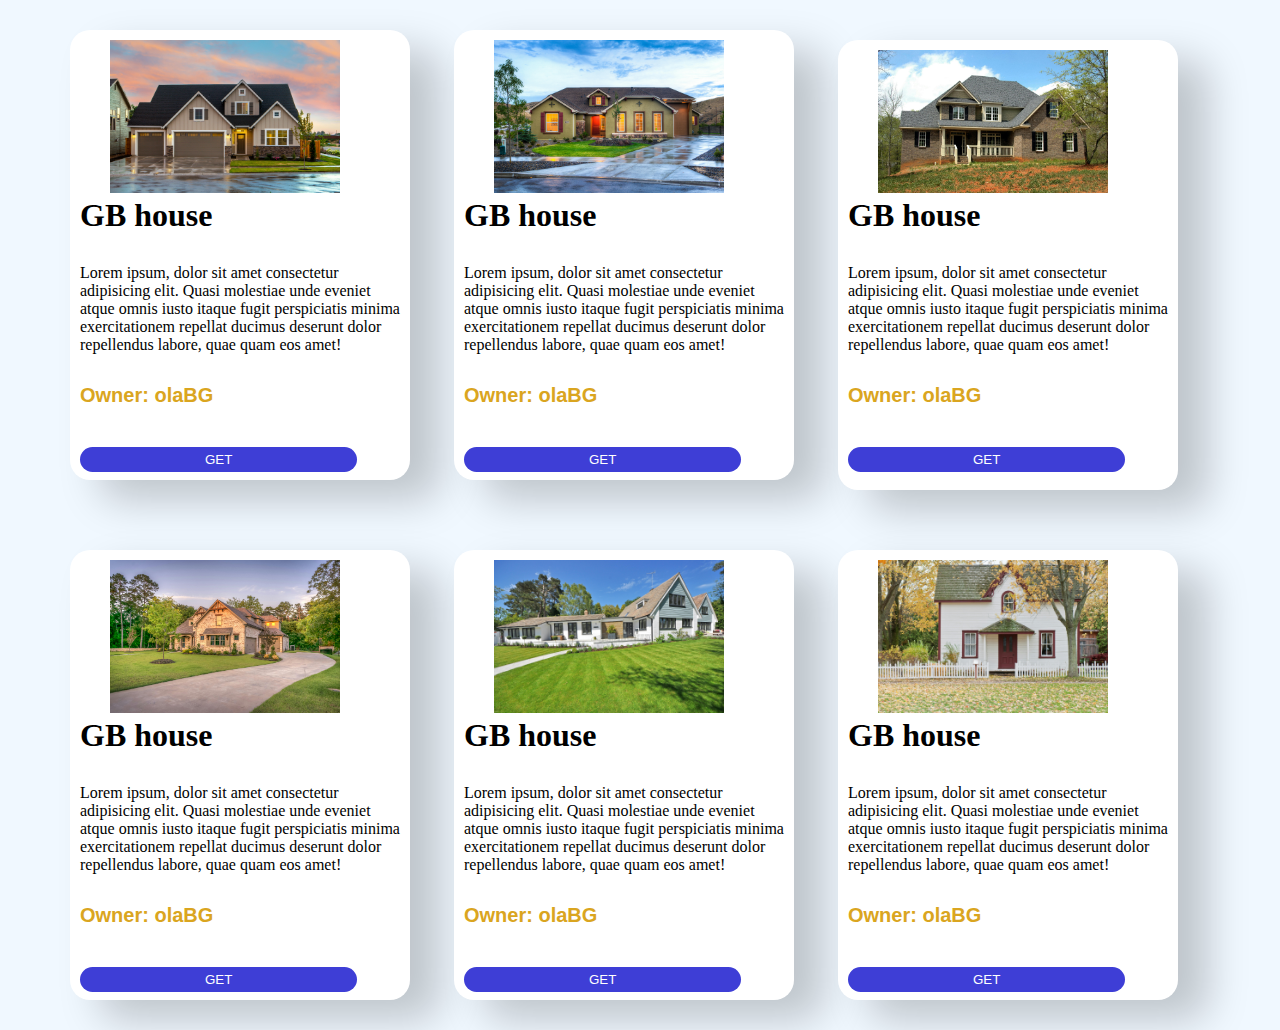
<file: index.html>
<!DOCTYPE html>
<html lang="en">
<head>
    <meta charset="UTF-8">
    <meta name="viewport" content="width=device-width, initial-scale=1.0">
    <title>Document</title>
    <link rel="stylesheet" href="/ola.css">
</head>
<body>
    <!-- <div class="red"></div>
    <div class="blue"></div>
    <div class="green"></div>
    
    <span class="red1"></span>
    <span class="blue2"></span>
    <span class="green1"></span> -->

    <section>
        <div class="red">
            <img src="/pexels-binyaminmellish-1396122.jpg" alt="" width="260">
            <h1>GB house</h1>
            <p class="">Lorem ipsum, dolor sit amet consectetur adipisicing elit. Quasi molestiae unde eveniet atque omnis iusto itaque fugit perspiciatis minima exercitationem repellat ducimus deserunt dolor repellendus labore, quae quam eos amet!</p>
            <small>
                Owner: olaBG
            </small><br>
            <Button>GET</Button>
        </div>
        
        <div class="green">
            <img src="/pexels-binyaminmellish-1396132.jpg" alt="" width="260">
            <h1>GB house</h1>
            <p class="">Lorem ipsum, dolor sit amet consectetur adipisicing elit. Quasi molestiae unde eveniet atque omnis iusto itaque fugit perspiciatis minima exercitationem repellat ducimus deserunt dolor repellendus labore, quae quam eos amet!</p>
            <small>
                Owner: olaBG
            </small><br>
            <Button>GET</Button>
        </div>
        <div class="yellow">
            <img src="/pexels-pixabay-209315.jpg" alt="" width="260">
            <h1>GB house</h1>
            <p class="">Lorem ipsum, dolor sit amet consectetur adipisicing elit. Quasi molestiae unde eveniet atque omnis iusto itaque fugit perspiciatis minima exercitationem repellat ducimus deserunt dolor repellendus labore, quae quam eos amet!</p>
            <small>
                Owner: olaBG
            </small><br>
            <Button>GET</Button>
        </div>
    </section>
    <section>
        <div class="red">
            <img src="/pexels-pixabay-259588.jpg" alt="" width="260">
            <h1>GB house</h1>
            <p class="">Lorem ipsum, dolor sit amet consectetur adipisicing elit. Quasi molestiae unde eveniet atque omnis iusto itaque fugit perspiciatis minima exercitationem repellat ducimus deserunt dolor repellendus labore, quae quam eos amet!</p>
            <small>
                Owner: olaBG
            </small><br>
            <Button>GET</Button>
        </div>
        
        <div class="green">
            <img src="/pexels-pixabay-280229.jpg" alt="" width="260">
            <h1>GB house</h1>
            <p class="">Lorem ipsum, dolor sit amet consectetur adipisicing elit. Quasi molestiae unde eveniet atque omnis iusto itaque fugit perspiciatis minima exercitationem repellat ducimus deserunt dolor repellendus labore, quae quam eos amet!</p>
            <small>
                Owner: olaBG
            </small><br>
            <Button>GET</Button>
        </div>
        <div class="yellow">
            <img src="/pexels-scottwebb-1029599.jpg" alt="" width="260">
            <h1>GB house</h1>
            <p class="">Lorem ipsum, dolor sit amet consectetur adipisicing elit. Quasi molestiae unde eveniet atque omnis iusto itaque fugit perspiciatis minima exercitationem repellat ducimus deserunt dolor repellendus labore, quae quam eos amet!</p>
            <small>
                Owner: olaBG
            </small><br>
            <Button>GET</Button>
        </div>
    </section>
</body>
</html>
</file>
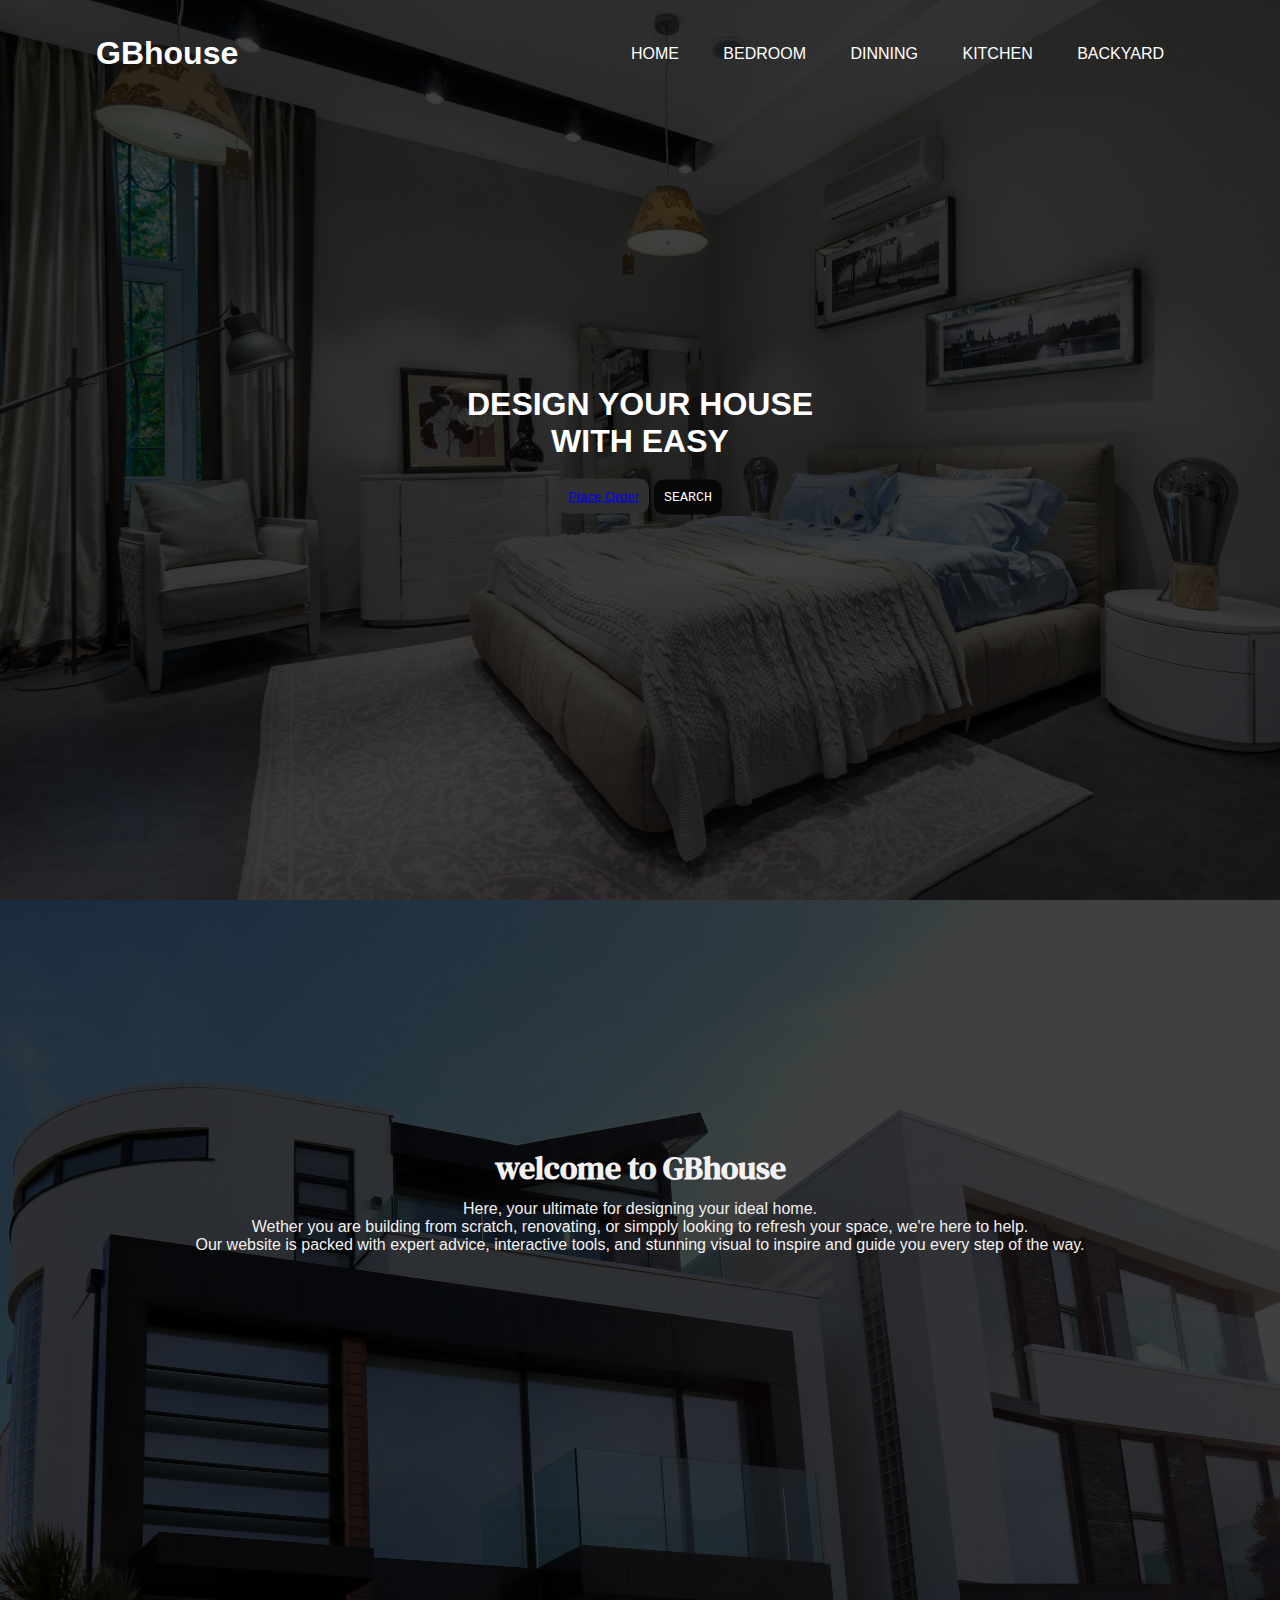
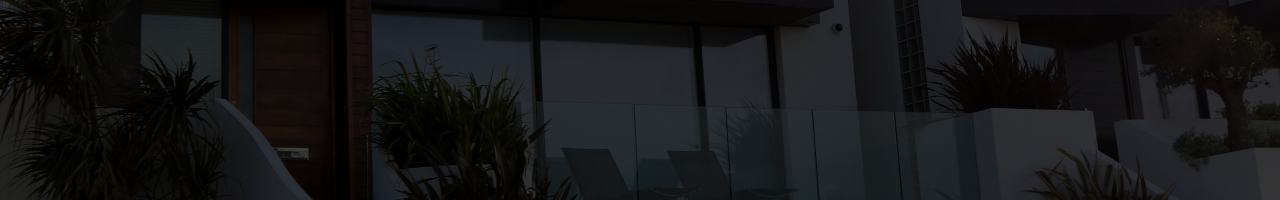
<file: ola.html>
<!DOCTYPE html>
<html lang="en">
<head>
    <meta charset="UTF-8">
    <meta name="viewport" content="width=device-width, initial-scale=1.0">
    <title>Document</title>
    <link rel="stylesheet" href="/style.css">
    <link rel="preconnect" href="https://fonts.googleapis.com">
<link rel="preconnect" href="https://fonts.gstatic.com" crossorigin>
<link href="https://fonts.googleapis.com/css2?family=DM+Serif+Text:ital@0;1&display=swap" rel="stylesheet">
<link rel="preconnect" href="https://fonts.googleapis.com">
<link rel="preconnect" href="https://fonts.gstatic.com" crossorigin>
<link href="https://fonts.googleapis.com/css2?family=DM+Serif+Text:ital@0;1&family=Montserrat:ital,wght@0,100..900;1,100..900&display=swap" rel="stylesheet">

</head>
<body>
    <div class="banner">
        <div class="navbar">
            <h1 class="logo">GBhouse</h1>
            <ul>
            <li><a href="#">home</a></li>
            <li><a href="#">Bedroom</a></li>
            <li><a href="#">dinning</a></li>
            <li><a href="#">kitchen</a></li>
            <li><a href="#">Backyard</a></li>
            </ul>
            <div class="menu">
                <img src="/ham-removebg-preview.png" alt="" width="30">
            </div>
        </div>

        <div class="content">
            <h1>DESIGN YOUR HOUSE <br>WITH EASY</h1>
            <button class="order"><a href="http://127.0.0.1:5500/index.html" target="_blank">Place Order</a></button>
            <span> <button>search</button></span>
        </div>
    </div>
    <div class="code">
        <div class="ola">
            <h1>welcome to GBhouse</h1>
            <P>Here, your ultimate for designing your ideal home. <br>Wether you are building from scratch, renovating, or simpply looking to refresh your space, we're here to help. <br>Our website is packed with expert advice, interactive tools, and stunning visual to inspire and guide you every step of the way.</P>
        </div>

        <div class="bold">
            
        </div>
    </div>
</body>
</html>
</file>
<file: ola.css>
*{
    margin: 0;
    padding: 0;
    box-sizing: border-box;
}
body{
    background-color: aliceblue;
}
section{
    padding: 30px;
}
.red{
    background-color: white;
    box-shadow: 30px 20px 40px rgba(0, 0, 0, 0.208);
    padding: 10px;
    width: 340px;
    height: 450px;
    border-radius: 20px;
    display: inline-block;
    margin-left: 40px;
    margin-right: 40px;
}
.red h1{
    padding-bottom: 30px;
}
.red p{
    padding-bottom: 30px;
}
.red small{
    color: goldenrod;
    font-weight: 700;
    font-family: Arial, Helvetica, sans-serif;
    font-size: 20px;
    padding-top: 30px;
}
.red img{
    padding-left: 30px;
}
.red button{
    border: none;
    border-radius: 30px;
    padding: 5px 125px;
    margin-top: 40px;
    background-color: rgb(62, 62, 214);
    color: white;
}
.green{
    background-color: white;
    box-shadow: 30px 20px 40px rgba(0, 0, 0, 0.208);
    padding: 10px;
    width: 340px;
    height: 450px;
    border-radius: 20px;
    display: inline-block;
    margin-right: 40px;
}
.green h1{
    padding-bottom: 30px;
}
.green p{
    padding-bottom: 30px;
}
.green small{
    color: goldenrod;
    font-weight: 700;
    font-family: Arial, Helvetica, sans-serif;
    font-size: 20px;
    padding-top: 30px;
}
.green img{
    padding-left: 30px;
}
.green button{
    border: none;
    border-radius: 30px;
    padding: 5px 125px;
    margin-top: 40px;
    background-color: rgb(62, 62, 214);
    color: white;
}
.yellow{
    background-color: white;
    box-shadow: 30px 20px 40px rgba(0, 0, 0, 0.208);
    padding: 10px;
    width: 340px;
    height: 450px;
    border-radius: 20px;
    display: inline-block;
    margin-right: 40px;
}
.yellow h1{
    padding-bottom: 30px;
}
.yellow p{
    padding-bottom: 30px;
}
.yellow small{
    color: goldenrod;
    font-weight: 700;
    font-family: Arial, Helvetica, sans-serif;
    font-size: 20px;
    padding-top: 30px;
}
.yellow img{
    padding-left: 30px;
}
.yellow button{
    border: none;
    border-radius: 30px;
    padding: 5px 125px;
    margin-top: 40px;
    background-color: rgb(62, 62, 214);
    color: white;
}
/* .red{
    background-color: red;
    padding: 20px;
    display: inline;
    
}

.blue{
    background-color: blue;
    padding: 20px;
    display: inline-block;
    width: 40%;
}

.green{
    background-color:green;
    padding: 20px;
    display: inline;
    width: 40%;
}


.red1{
    background-color: red;
    padding: 20px;
    display: block;
}

.blue2{
    background-color: blue;
    padding: 20px;
    display: block;
}

.green1{
    background-color:green;
    padding: 20px;
    display: block;
} */
</file>
<file: style.css>
*{
    margin: 0;
    padding: 0;
    font-family: sans-serif;
}
.banner{
    width: 100%;
    height: 100vh;
    background-image: linear-gradient(rgba(0, 0,0,0.75),rgba(0,0,0,0.75)), url(./image/pexels-heyho-7535007.jpg);
    background-size: cover;
    background-position: center;

}
.navbar{
    width: 85%;
    margin: auto;
    padding: 35px 0;
    align-items: center;
    display: flex;
    justify-content: space-between;

}
.logo{
    width: 120px;
    cursor: pointer;
    color: #ffffff;
}
.navbar ul li{
    list-style: none;
    margin: 0 20px;
    display: inline-block;
}
.navbar ul li a{
    text-decoration: none;
    color: #fff;
    text-transform: uppercase;

}
.navbar ul li::after{
    height: 3px;
    width: 100%;
    /* background-color: green; */
}
.content{
    width: 100%;
    position: absolute;
    top: 50%;
    transform: translateY(-50%);
    text-align: center;
    color: rgb(255, 255, 255);
    font-family: system-ui, -apple-system, BlinkMacSystemFont, 'Segoe UI', Roboto, Oxygen, Ubuntu, Cantarell, 'Open Sans', 'Helvetica Neue', sans-serif;

}
.order{
    transition: color 1s text-decoration 1s;
    background-color: #30302F;
    text-decoration: none;
    border: none;
    border-radius: 10px;
    padding: 10px;
    color: white;
}
.order:hover{
    color: #c71a1a;
    text-decoration: none;
}
.code{
    width: 100%;
    height: 100vh;
    background-image: linear-gradient(rgba(0, 0,0,0.75),rgba(0,0,0,0.75)), url(./image/pexels-binyaminmellish-1396122.jpg);
    background-size: cover;
    background-position: center;

}
.ola{
    width: 100%;
    position: absolute;
    margin-top: 300px ;
    transform: translateY(-50%);
    text-align: center;
    color: #f3f1f1;
}
.ola h1{
    margin-bottom: 10px;
    font-family: "DM Serif Text", serif;
}
.dm-serif-text-regular {
    font-family: "DM Serif Text", serif;
    font-weight: 400;
    font-style: normal;
}  
.dm-serif-text-regular-italic {
    font-family: "DM Serif Text", serif;
    font-weight: 400;
    font-style: italic;
}
.bold{
    width: 100%;
    height: 100vh;
    background-image: linear-gradient(rgba(0, 0,0,0.75),rgba(0,0,0,0.75)), url(./image/pexels-expect-best-79873-323780.jpg);
    background-size: cover;
    background-position: center;

}
.content span button{
    font-size: bold;
    font-family: 'Courier New', Courier, monospace;
    text-transform: uppercase;
    margin-top: 20px;
    color: rgb(251, 249, 249);
    background-color: #070707;
    border: #397EF6;
    padding: 10px 10px;
    border-radius: 10px;
    border-color: #fff;
    box-sizing: border-box;
}

.menu{
    display: none;
}
@media screen and (max-width: 850px) {
    .navbar ul{
        display: none;
    }
    .menu{
        display: block;
        background-color: #f3f1f1;
    }


}
</file>
